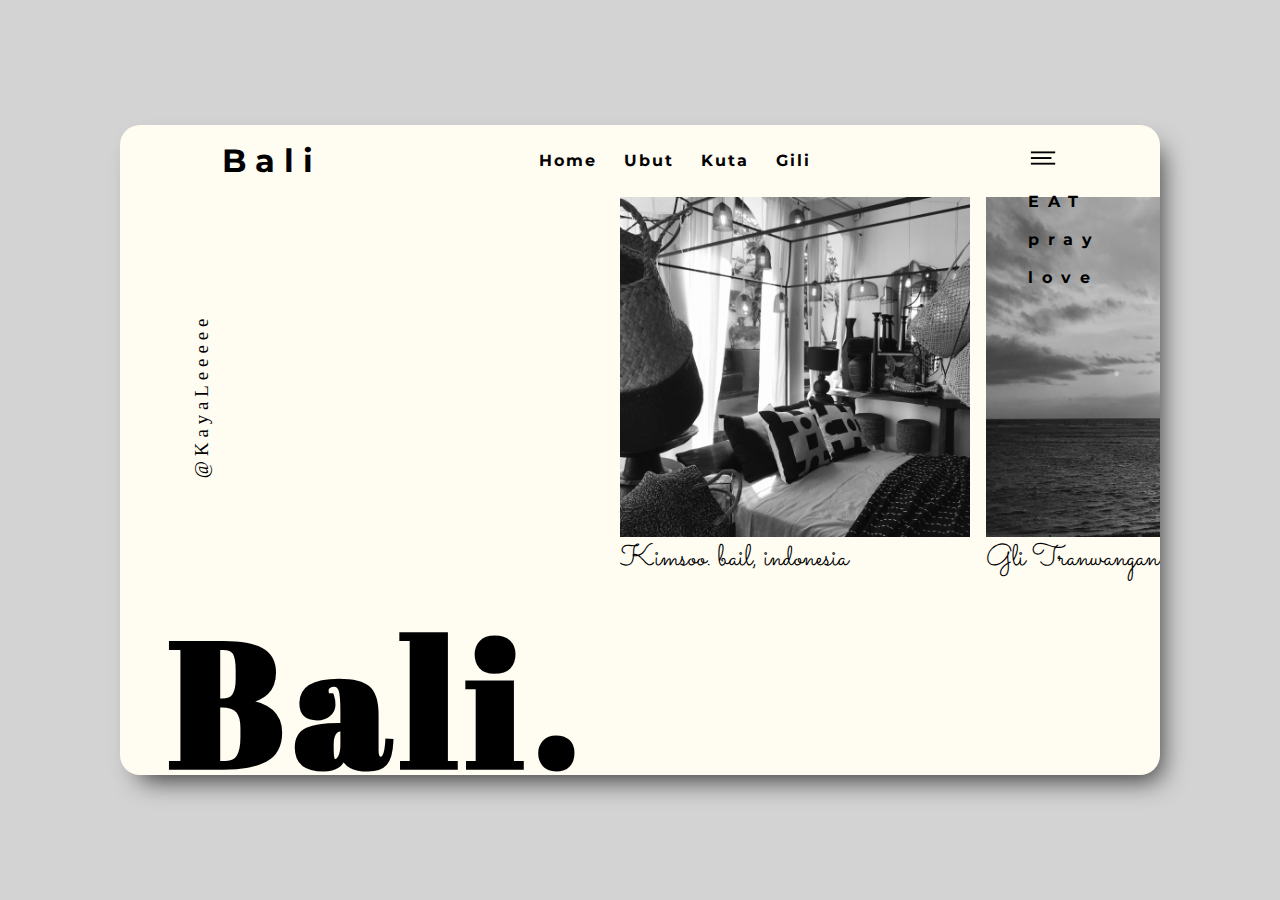
<file: html/index.html>
<!DOCTYPE html>
<html lang="en">
	<head>
		<meta charset="UTF-8" />
		<meta name="viewport" content="width=device-width, initial-scale=1.0" />
		<link rel="stylesheet" href="../css/base.css" />
		<link rel="stylesheet" href="../css/index.css" />

		<link
			href="https://fonts.googleapis.com/css2?family=Montserrat&display=swap"
			rel="stylesheet"
		/>
		<link
			href="https://fonts.googleapis.com/css2?family=Montserrat:wght@200;400&display=swap"
			rel="stylesheet"
		/>
		<link
			href="https://fonts.googleapis.com/css2?family=Abril+Fatface&display=swap"
			rel="stylesheet"
		/>
		<link
			href="https://fonts.googleapis.com/css2?family=Sacramento&display=swap"
			rel="stylesheet"
		/>
		<title>Bali_index</title>
	</head>
	<body>
		<div class="outline">
			<div class="container">
				<nav>
					<div class="left"><h3>Bali</h3></div>
					<div class="middle">
						<a href="index.html"><h4>Home</h4></a>
						<a href="ubut.html"><h4>Ubut</h4></a>
						<a href="kuta.html"><h4>Kuta</h4></a>
						<a href="gili.html"><h4>Gili</h4></a>
					</div>
					<div id="navtoggle" class="navtoggle">
						<div id="tg_btn">
							<img id="navT" src="../imagessource/nav.png" alt="" />
						</div>
						<div id="togContent" class="">
							<div>
								<h3><a href="eat.html">EAT</a></h3>
							</div>
							<br />
							<div>
								<h3><a href="">pray</a></h3>
							</div>
							<br />
							<div>
								<h3><a href="">love</a></h3>
							</div>
							<br />
						</div>
					</div>
				</nav>

				<div class="content">
					<div class="rightconner">
						<h3>@KayaLeeeee</h3>
					</div>
					<div class="pic">
						<div>
							<img src="../imagessource/IMG_1189.jpg" alt="" />
							<p>Kimsoo. bail, indonesia</p>
						</div>
						<div>
							<img src="../imagessource/IMG_1193.jpg" alt="" />
							<p>Gli Tranwangan</p>
						</div>
					</div>
					<span><h1>Bali.</h1></span>
				</div>
			</div>
		</div>
		<script src="../javascript/index.js"></script>
	</body>
</html>
</file>
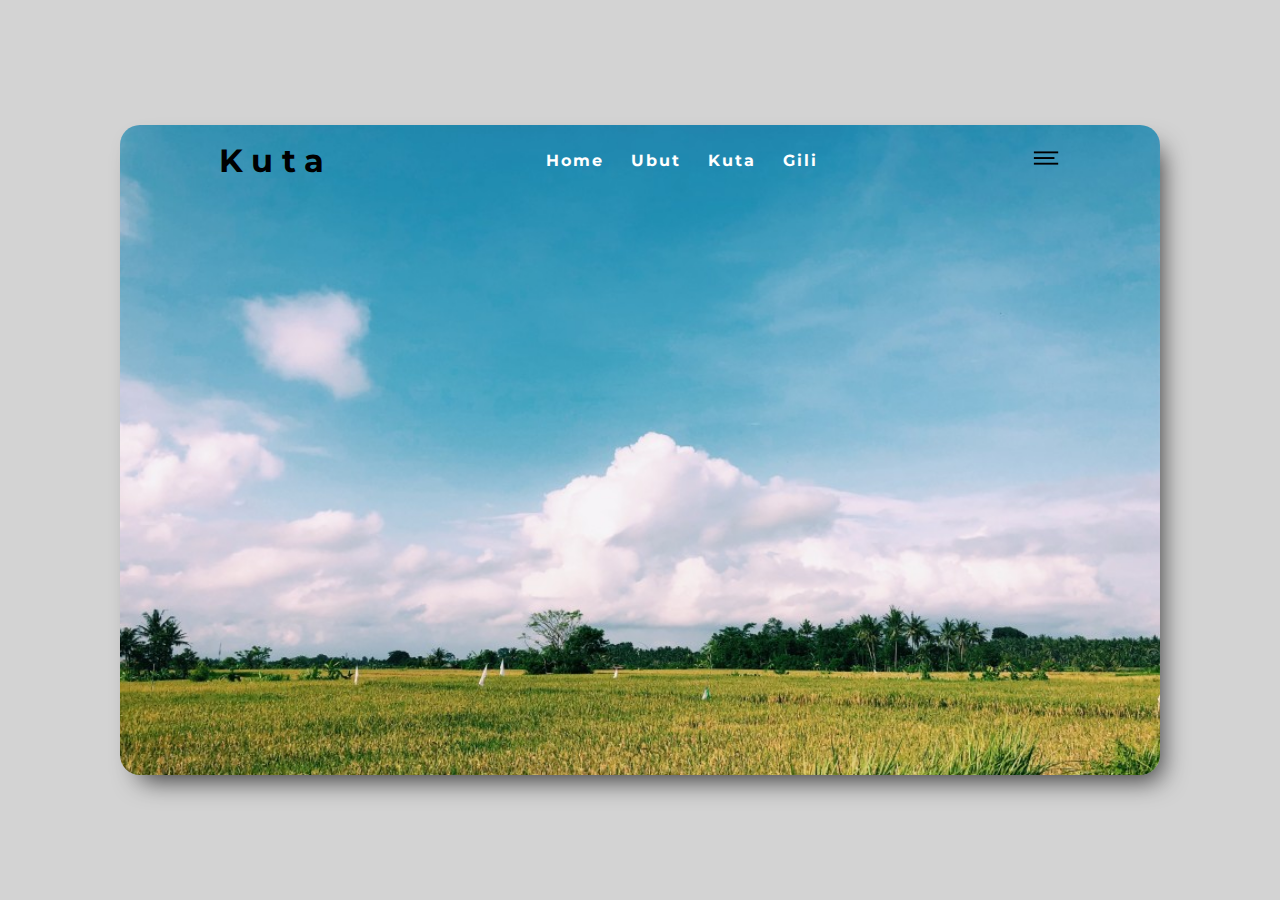
<file: html/kuta.html>
<!DOCTYPE html>
<html lang="en">
	<head>
		<meta charset="UTF-8" />
		<meta name="viewport" content="width=device-width, initial-scale=1.0" />
		<link rel="stylesheet" href="../css/kuta.css">
		<link rel="stylesheet" href="../css/base.css" />

		<link
			href="https://fonts.googleapis.com/css2?family=Montserrat&display=swap"
			rel="stylesheet"
		/>
		<link
			href="https://fonts.googleapis.com/css2?family=Montserrat:wght@200;400&display=swap"
			rel="stylesheet"
		/>
		<link
			href="https://fonts.googleapis.com/css2?family=Abril+Fatface&display=swap"
			rel="stylesheet"
		/>
		<link
			href="https://fonts.googleapis.com/css2?family=Sacramento&display=swap"
			rel="stylesheet"
		/>
		<title>Document</title>
	</head>
	<body>
		<div class="outline">
			<div id= 'container' class="container">
				<nav>
					<div class="left"><h3 id='navL'>Kuta</h3></div>
					<div class="middle">
						<a href="index.html"><h4>Home</h4>
						</a>
						<a href="ubut.html"><h4>Ubut</h4></a>
						<a href="kuta.html"><h4>Kuta</h4></a>
						<a href="gili.html"><h4>Gili</h4></a>
					</div>
					<div class="navtoggle">
						<a href="">
							<img id="navT" src="../imagessource/nav.png" alt="" />
						</a>
					</div>
				</nav>


                    <div class="img" id='back_img'>
					<div >
						<img id ='frame' src="../imagessource/film.png" alt="">
						<h2 id='img1_txt' class='flicker-4'>Revolver coffee</h2>
						<img id="pop" src="../imagessource/IMG_0283.jpg" alt="">
						<img src="../imagessource/IMG_1189.jpg" alt="" id="pop2">
						<h2 id='img2_txt' class='flicker-4'>Kimsoo</h2>
					</div>
                    </div>
				</div>
			</div>
		</div>
		<script src="../javascript/kuta.js"></script>
	</body>
</html>
</file>
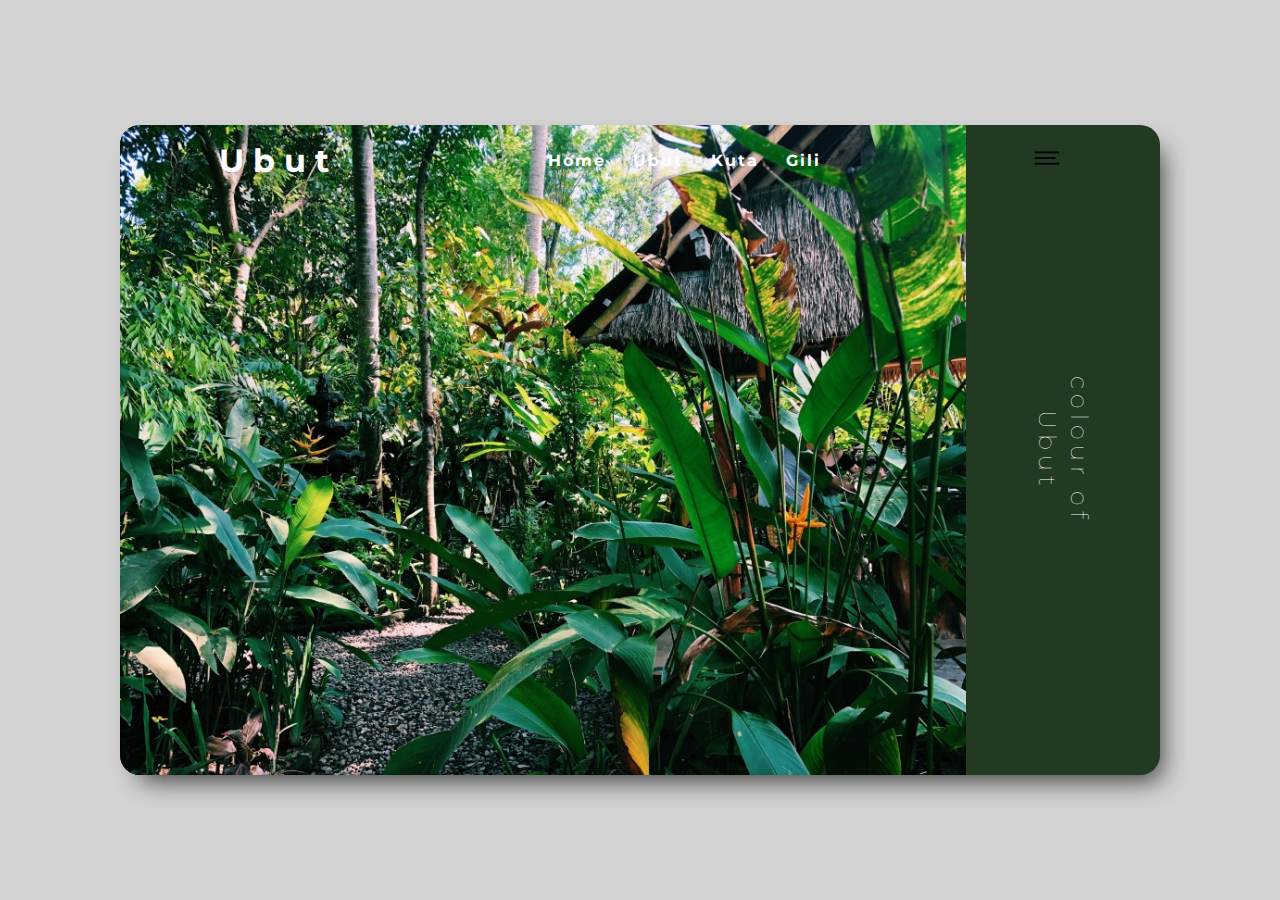
<file: html/ubut.html>
<!DOCTYPE html>
<html lang="en">
	<head>
		<meta charset="UTF-8" />
		<meta name="viewport" content="width=device-width, initial-scale=1.0" />
		<link rel="stylesheet" href="../css/base.css" />
		<link rel="stylesheet" href="../css/page2.css" />
		<link
			href="https://fonts.googleapis.com/css2?family=Montserrat&display=swap"
			rel="stylesheet"
		/>
		<link
			href="https://fonts.googleapis.com/css2?family=Montserrat:wght@200;400&display=swap"
			rel="stylesheet"
		/>
		<link
			href="https://fonts.googleapis.com/css2?family=Abril+Fatface&display=swap"
			rel="stylesheet"
		/>
		<link
			href="https://fonts.googleapis.com/css2?family=Sacramento&display=swap"
			rel="stylesheet"
		/>
		<title>Document</title>
	</head>
	<body>
		<div class="outline">
			<div class="container">
				<nav>
					<div class="left"><h3>Ubut</h3></div>
					<div class="middle">
						<a href="index.html"><h4>Home</h4> </a>
						<a href="ubut.html"><h4>Ubut</h4></a>
						<a href="kuta.html"><h4>Kuta</h4></a>
						<a href="gili.html"><h4>Gili</h4></a>
					</div>
					<div class="navtoggle">
						<a href="">
							<img id="navT" src="../imagessource/nav.png" alt="" />
						</a>
					</div>
				</nav>
				<div class="back">
					<img src="../imagessource/ubut2.jpg" height="680px" alt="" />
				</div>

				<span> <h2>colour of Ubut</h2></span>
			</div>
		</div>
	</body>
</html>
</file>
<file: css/base.css>
* {
	margin: auto;
	padding: 0;
}
a {
	text-decoration: none;
	color: white;
	display: inline;
}

nav a:hover {
	text-decoration: underline;
}
.outline {
	display: flex;
	margin: auto;
	height: 900px;
	overflow: hidden;
	background-color: lightgray;
}
.container {
	position: relative;
	display: flex;
	width: 1040px;
	height: 650px;

	border-radius: 20px;
	box-shadow: 10px 14px 26px -9px rgba(0, 0, 0, 0.75);
}
.container nav {
	z-index: 99;
	font-family: "Montserrat", sans-serif;
	width: 1040px;
	height: 50px;
	position: absolute;
	top: 10px;
	float: left;
	display: flex;
}
#navT {
	width: 30px;
}

#tg_btn:hover {
	cursor: pointer;
}
.navtoggle {
	position: relative;
}

.clicked {
	display: none;
}

#togContent {
	position: absolute;
	z-index: 2;
	padding-top: 15px;
}

#togContent h3 {
	font-size: 16px;
}

.container nav .middle {
	font-family: "Montserrat", sans-serif;
	display: flex;
	width: 300px;
	margin: auto;
	font-weight: lighter;
}
.container nav .middle h4 {
	letter-spacing: 2px;
	text-align: center;
	display: inline;
}
.container nav h3 {
	letter-spacing: 9px;
	font-size: 2rem;
	display: inline;
}
</file>
<file: css/index.css>
nav a {
	color: black;
}
.left h3 {
	color: black;
}

.container {
	background-color: rgb(255, 252, 242);
}
.container h1 {
	font-family: "Abril Fatface", cursive;
	font-size: 11rem;
	letter-spacing: 10px;
	margin-left: 3rem;
}
.container h1:hover {
	color: cornflowerblue;
	transition: ease-in 0.3s;
}
.content {
	width: 100%;
	display: inline;
}
.content img {
	display: block;
	padding-right: 1rem;
	width: 350px;
	height: 340px;
}
.pic {
	font-family: "Sacramento", cursive;
	margin-left: 500px;
	margin-right: 0px;
	padding-top: 4.5rem;
	display: flex;
	overflow: hidden;
}
.pic p {
	font-size: 30px;
}
.rightconner h3 {
	transform: rotate(-90deg);
	position: absolute;
	margin: auto;
	top: 40%;
	font-weight: lighter;
	letter-spacing: 5px;
}
</file>
<file: css/kuta.css>
image {
	overflow: hidden;
}

.container {
	/* background: url(); */
	background: url(../imagessource/ubut3.jpg);
	background-size: cover;
}

.kenburns-left {
	animation: kenburns-left 3s ease-out both;
}

#pop,
#pop2,
.img {
	width: 600px;
	height: 400px;
	transition: ease-in 0.3s;
}

#frame {
	position: absolute;
	width: 600px;
	height: 400px;
	z-index: 50;
	display: none;
}
#pop,
#pop2 {
	display: none;
}

#img1_txt {
	display: none;
	position: absolute;
	right: 40%;
	top: 60%;
	color: rgb(255, 46, 203);
	font-family: "Sacramento", cursive;
	font-size: 2.5rem;
}

#img2_txt {
	display: none;
	position: absolute;
	left: 30%;
	top: 45%;
	color: rgb(216, 147, 56);
	font-family: "Sacramento", cursive;
	font-size: 2.5rem;
}

.flicker-4 {
	-webkit-animation: flicker-4 4s linear infinite both;
	animation: flicker-4 4s linear infinite both;
}
.remove {
	display: none;
}

.show {
	display: block;
}

#upper_img {
	display: none;
	width: 800px;
}

@-webkit-keyframes flicker-4 {
	0%,
	100% {
		opacity: 1;
	}
	31.98% {
		opacity: 1;
	}
	32% {
		opacity: 0;
	}
	32.8% {
		opacity: 0;
	}
	32.82% {
		opacity: 1;
	}
	34.98% {
		opacity: 1;
	}
	35% {
		opacity: 0;
	}
	35.7% {
		opacity: 0;
	}
	35.72% {
		opacity: 1;
	}
	36.98% {
		opacity: 1;
	}
	37% {
		opacity: 0;
	}
	37.6% {
		opacity: 0;
	}
	37.62% {
		opacity: 1;
	}
	67.98% {
		opacity: 1;
	}
	68% {
		opacity: 0;
	}
	68.4% {
		opacity: 0;
	}
	68.42% {
		opacity: 1;
	}
	95.98% {
		opacity: 1;
	}
	96% {
		opacity: 0;
	}
	96.7% {
		opacity: 0;
	}
	96.72% {
		opacity: 1;
	}
	98.98% {
		opacity: 1;
	}
	99% {
		opacity: 0;
	}
	99.6% {
		opacity: 0;
	}
	99.62% {
		opacity: 1;
	}
}
@keyframes flicker-4 {
	0%,
	100% {
		opacity: 1;
	}
	31.98% {
		opacity: 1;
	}
	32% {
		opacity: 0;
	}
	32.8% {
		opacity: 0;
	}
	32.82% {
		opacity: 1;
	}
	34.98% {
		opacity: 1;
	}
	35% {
		opacity: 0;
	}
	35.7% {
		opacity: 0;
	}
	35.72% {
		opacity: 1;
	}
	36.98% {
		opacity: 1;
	}
	37% {
		opacity: 0;
	}
	37.6% {
		opacity: 0;
	}
	37.62% {
		opacity: 1;
	}
	67.98% {
		opacity: 1;
	}
	68% {
		opacity: 0;
	}
	68.4% {
		opacity: 0;
	}
	68.42% {
		opacity: 1;
	}
	95.98% {
		opacity: 1;
	}
	96% {
		opacity: 0;
	}
	96.7% {
		opacity: 0;
	}
	96.72% {
		opacity: 1;
	}
	98.98% {
		opacity: 1;
	}
	99% {
		opacity: 0;
	}
	99.6% {
		opacity: 0;
	}
	99.62% {
		opacity: 1;
	}
}

@keyframes kenburns-left {
	0% {
		transform: scale(1) translate(0, 0);
		transform-origin: 16% 50%;
	}
	100% {
		transform: scale(1.25) translate(-20px, 15px);
		transform-origin: left;
	}
}
</file>
<file: css/page2.css>
.back {
	width: 100%;
	height: 650px;
	overflow: hidden;
}

.container {
	background-color: rgb(34, 58, 34);
}

.container nav h3 {
	color: white;
}

.back img {
	height: 650px;
	border-radius: 20px 0 0 20px;
}
a:hover {
	color: tomato;
	text-decoration: underline;
}
span h2 {
	font-family: "Montserrat", sans-serif;
	transform: rotate(90deg);
	margin: auto;
	top: 40%;
	font-weight: lighter;
	color: white;
	letter-spacing: 5px;
	text-align: center;
	line-height: 2rem;
}
</file>
